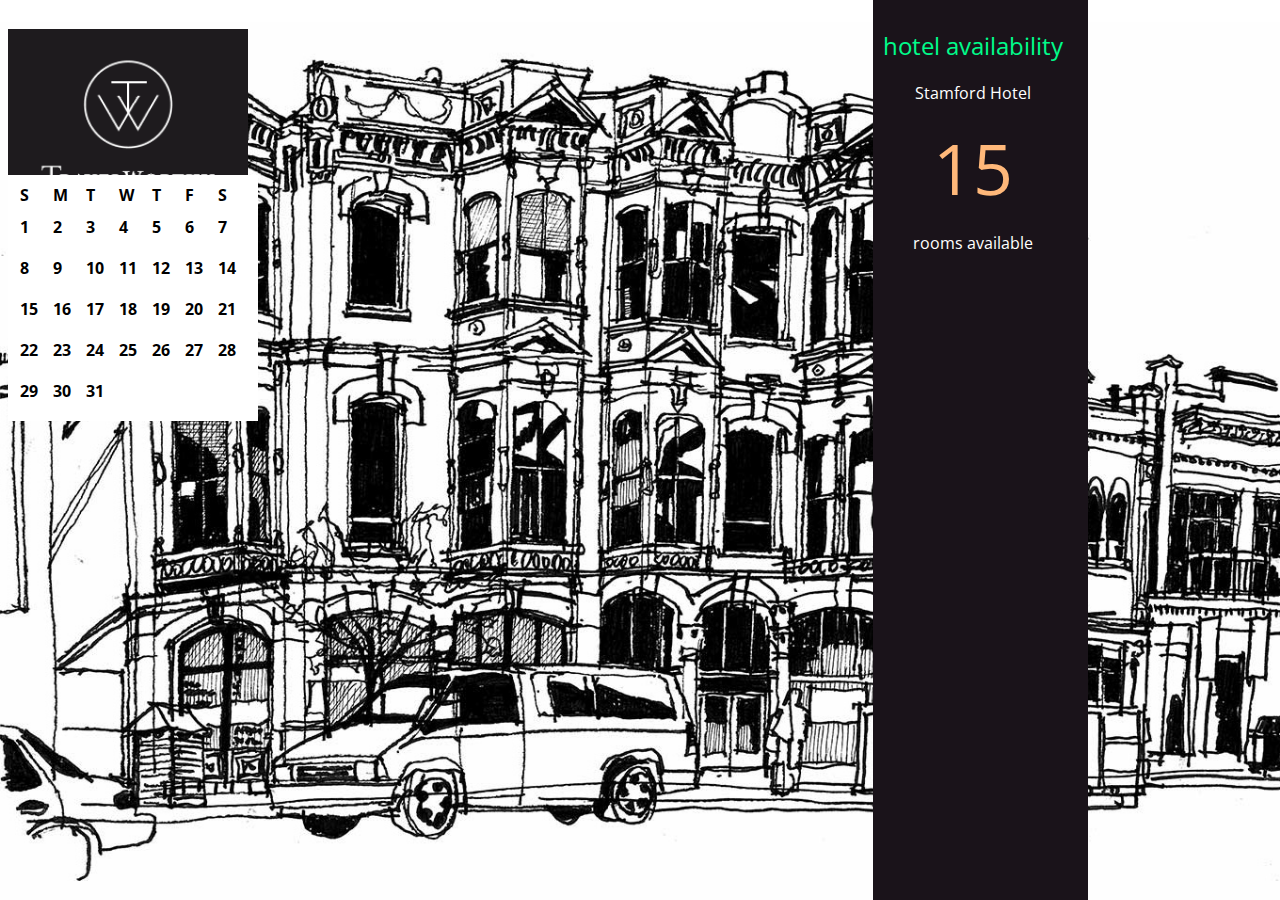
<file: Week2-2/hotel_calendar.html>
<!DOCTYPE html>
<html>
  <head>
    <title>JavaScript</title>
    <link rel="stylesheet" href="css/c03.css" />
  </head>
  <body>
    <h1>TravelWorthy</h1>
      <div class="calendar">
        <table id="hotelCalendarTable" cellspacing="9">
         <tr>
          <td>S</td>
          <td>M</td>
          <td>T</td>
          <td>W</td>
          <td>T</td>
          <td>F</td>
          <td>S</td>
         </tr>
        </table>
      </div>
    <div id="info">
      <h2>hotel availability</h2>
      <div id="hotelName">
      
      <p id="hotelname">
      
      </p>
      
      </div>
      <div id="availability">
      
     
        <p id="rooms"></p>
         <div  class="rooms" id="roomsleft">
      	</div>
        <p>rooms available</p>
      </div>
    </div>
    <script src="js/object-literal.js"></script>
    <script src="js/calendar.js"></script>
  </body>
</html>
</file>
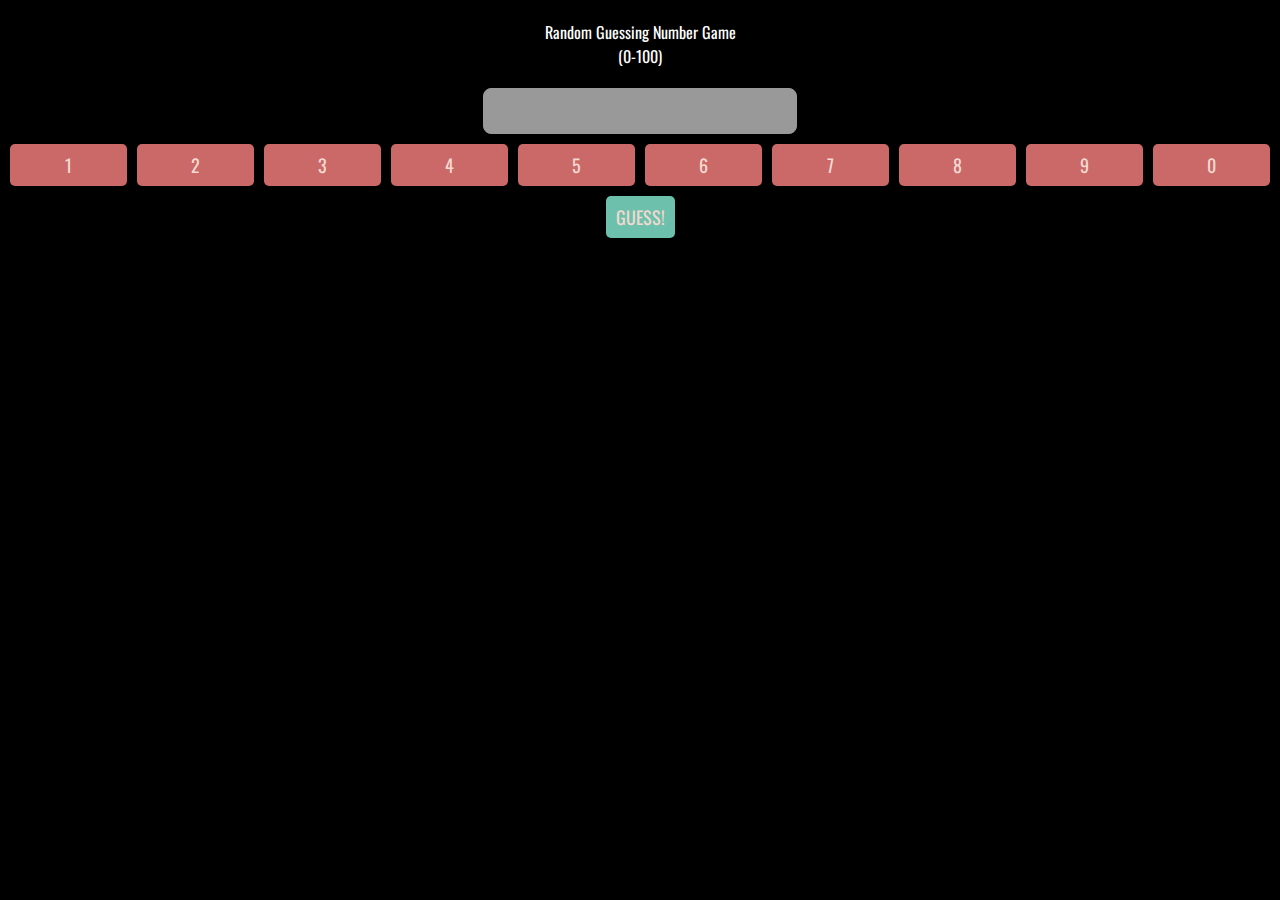
<file: Week3/random-guessing-number-game.html>
<!DOCTYPE html>
<html>
  <head>
    <title>Random Guessing Number Game</title>
    <link rel="stylesheet" href="css/week3.css" />
  </head>
  <body id="body">
    <center>
      <div class="title">Random Guessing Number Game </br>(0-100)</div>
      <div><input type="text" id="userValue" class="user-input" disabled/></div>
    </center>
    <div id="buttonContainer">
      
     
      <div class="row">
        <div class="button" id="one">1</div>
        <div class="button" id="two">2</div>
        <div class="button" id="three">3</div>    
        <div class="button" id="four">4</div>
        <div class="button" id="five">5</div>
        <div class="button" id="six">6</div>
      	<div class="button" id="seven">7</div>
        <div class="button" id="eight">8</div>
        <div class="button" id="nine">9</div>
        <div class="button" id="zeo">0</div>
     </div>
      
     
     
      <center><div class="button guess" id="guess">Guess!</div></center>
      </div>
     
      
    </div>
    <script src="js/game.js"></script>
  </body>
</html>
</file>
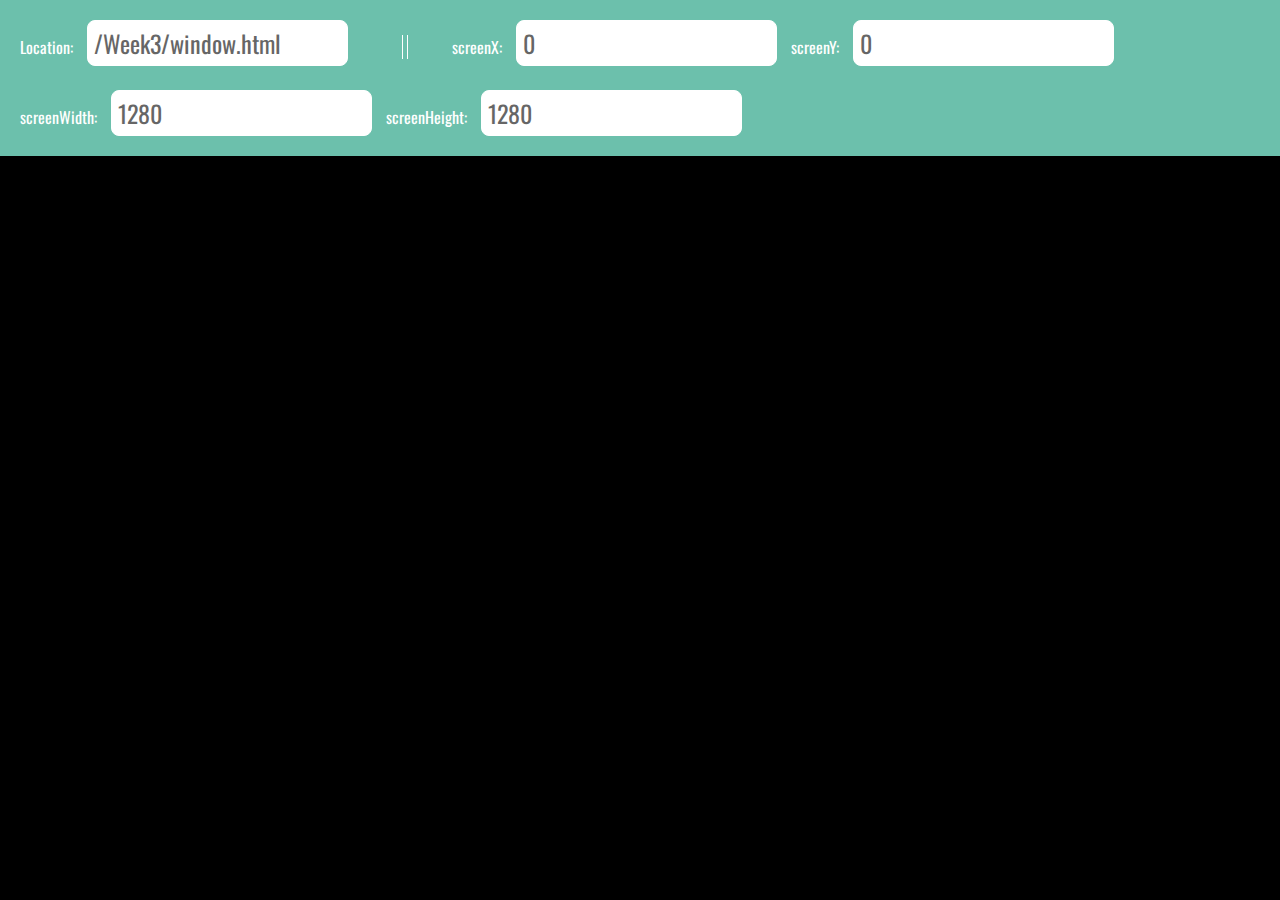
<file: Week3/window.html>
<!DOCTYPE html>
<html>
  <head>
    <title>ITE220: Week 3</title>
    <link rel="stylesheet" href="css/week3.css" />
  </head>
  <body id="body">
    <div id="stats">
      Location: <input type="text" id="location" /> <span class="divider">|</span>       
      screenX: <input type="text" id="sx" /> 
      screenY: <input type="text" id="sy" />
      <br> <br>
      screenWidth: <input type="text" id="sw" />
      screenHeight: <input type="text" id="sh" />
      
    </div>
    <script src="js/window-example.js"></script>
  </body>
</html>
</file>
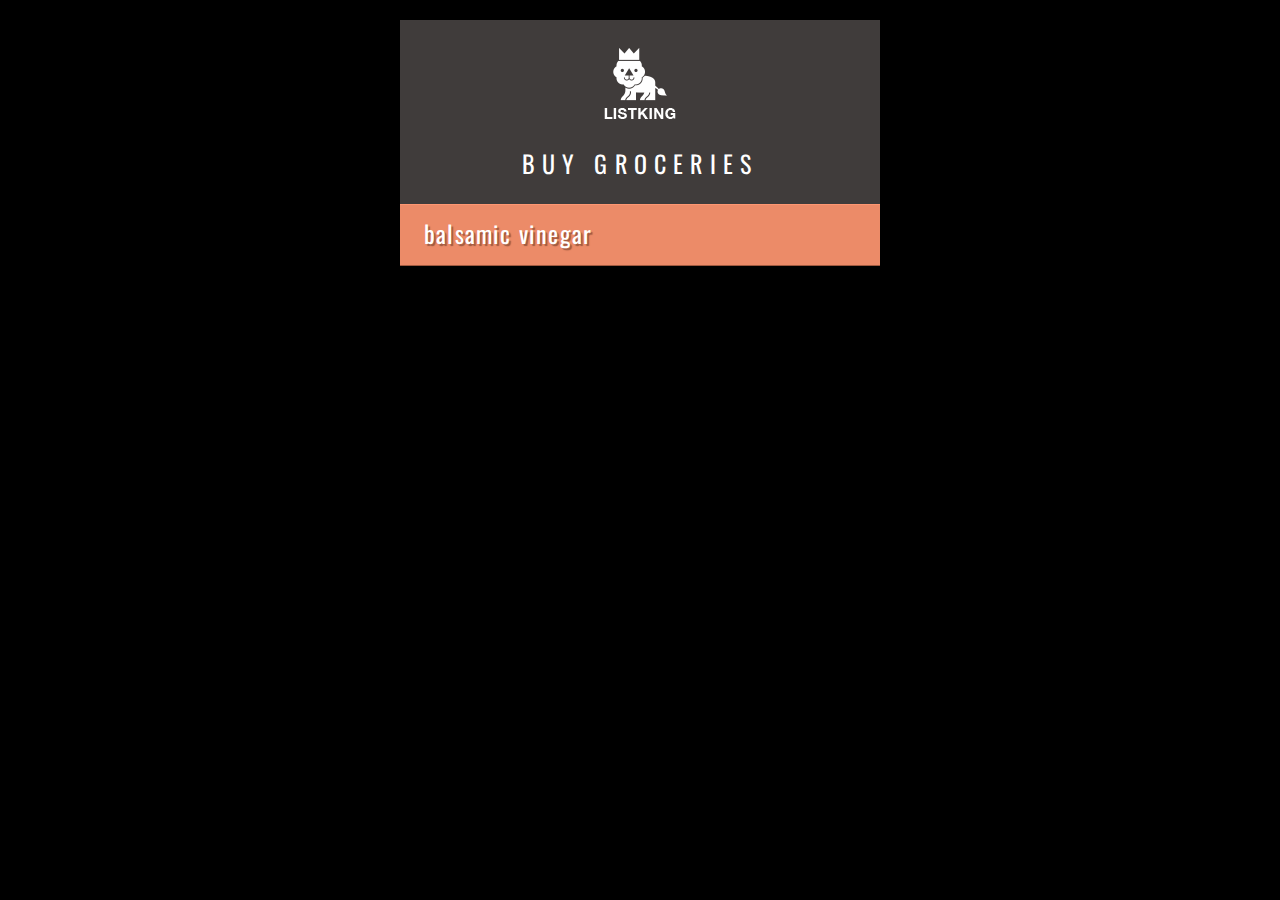
<file: Week4/basic-jquery.html>
<!DOCTYPE html>
<html>
  <head>
    <title>JavaScript &amp; jQuery - Chapter 7: Introducing jQuery - Basic Example</title>
    <link rel="stylesheet" href="css/c07.css" />
  </head>
  <body>
    <div id="page">
      <h1 id="header">List</h1>
      <h2>Buy groceries</h2>
      <ul>
        <li id="one" class="cool"><em>fresh</em> figs</li>
        <li id="two" class="cool">pine nuts</li>
        <li id="three" class="cool">honey</li>
        <li id="four">balsamic vinegar</li>
      </ul>
    </div>
    <script src="js/jquery-1.11.0.js"></script>
    <script src="js/basic-example.js"></script>
  </body>
</html>
</file>
<file: Week2-2/css/c03.css>
@import url(http://fonts.googleapis.com/css?family=Open+Sans);

body {
  background-color: #f8f8f8;
  background: url("../images/travelworthy-backdrop.jpg") no-repeat;
  -webkit-background-size: cover;
  -moz-background-size: cover;
  -o-background-size: cover;
  background-size: cover;
  font-family: 'Open Sans', sans-serif;
  }

h1 {
  background: #1a131a url("../images/travelworthy-logo.gif") no-repeat;
  background-size:cover;
  height: 180px;
  width: 240px;
  float: left;
  text-indent: 100%;
  overflow: hidden;
  white-space: nowrap;
  }

h2 {
  margin-top: 29px;
  color: #00fb8a; 
  font-weight: normal;
  }

#info {
  background-color: #1a131a;
  color: #ffffff;
  width: 200px;
  padding-right:15px;
  text-align: center;
  min-height: 100%;
  position: absolute;
  top: 0;
  right: 15%; 
  }
//until here 

#hotelName {
  font-weight:bold; 
  text-transform: uppercase;
  text-align: center; 
  font-size: 120%;
  margin-top: 10px;
  border-top: 1px solid #fff;
  border-bottom: 1px solid #fff; 
  padding: 10px 0;}

#hotel1 {
  margin-top: 1em; 
  border-top: 1px solid #fff; 
  padding-top: 1em;} 
#hotel2 {
  border-bottom: 1px solid #fff; 
  padding-bottom: 1em;}

.rooms {
  font-size: 440%;
  color: #ffb87a;
  display: inline-block;
  margin: 0;}

#roomRate{
  text-decoration: line-through;
  display: inline-block;
  float: left;
  padding-top: 10px;}

#specialRate {  
  font-size: 440%;
  color: #ffb87a;
  display: inline-block;
  padding: 10px 0 20px 0;
  margin: 0;}

#offerEnds {
  text-transform: uppercase;
  color: #ffb87a;
  font-size: 75%;}

.true, .false {
  padding: 0 50px 0 50px;
  line-height: 28px;
  text-align: left;
  background-image: url("../images/check-cross.png");
  background-position: 120px 0;
  background-repeat: no-repeat;}

.false {
  background-position: 120px -28px;}

/* footer */

#footer {
  position: absolute;
  bottom: 0;
  left: 0;
  width: 100%;
  background-color: #adffda;}

#footer p {
  padding: 10px;
  margin: 0;}

.data {
  padding: 10px;}

.calendar {
  top: 175px;
  position: absolute;
  width: 250px;
  background-color: white;
  font-weight:bold;
}

.calendar td {
  padding-left: 3px;
  padding-right: 3px;
  padding-top:0px;
  
}
</file>
<file: Week3/css/week3.css>
@import url(http://fonts.googleapis.com/css?family=Oswald);

body {
  background-color: #000;
  font-family: 'Oswald', 'Futura', sans-serif;
  margin: 0; 
  padding: 0;
}

#page {
  background-color: #403c3b;
  margin: 0 auto 0 auto;
}


#stats {
  background-color: #6cc0ac;
  color: #ffffff; 
  position: fixed; 
  top: 0; 
  left: 0; 
  padding: 20px; 
  width: 100%;
}

#stats input[type="text"] {
  width: auto;
  margin: 0 10px 0 10px;
  background-color: #fff;
  border-color: #fff;
}

#body #page {margin-top: 130px;}

.divider {
  margin: 0 40px; 
  border-left: 1px solid #fff; 
  border-right: 1px solid #fff; 
  color: #6cc0ac;}

/* Form styles */

form {
  padding: 0 60px 65px 60px;}

label {
  color: #fff;
  display: block;
  margin: 10px 0 10px 0;
  font-size: 24px;}

input[type='text'], input[type='password'], textarea {
  background-color: #999;
  color: #666;
  font-family: 'Oswald', 'Futura', sans-serif;
  font-size: 24px;
  width: 96%;
  padding: 4px 6px;
  border: 1px solid #999;
  border-radius: 8px;}

input[type='text']:focus, input[type='password']:focus, textarea:focus {
  border: 1px solid #fff;
  background-color: #fff;
  outline: none;}
/*
input[type='submit'], a.add {
  background-color: #cb6868;
  color: #f3dad1;
  border: none;
  border-radius: 5px;
  padding: 8px 10px;
  margin-top: 10px;
  float: right;
  font-size: 18px;
  text-decoration: none;
  text-transform: uppercase;}
input[type='submit']:hover, a.add:hover {
  background-color: #d75359;
  color: #f3dad1;
  cursor: pointer;
  box-shadow: none;
  position: relative;
  top: 1px;}*/

textarea {
  width: 96%;
  height: 5em;
  line-height: 1.4em;}

select, option {
  font-size: 16px;}

.button {
  background-color: #cb6868;
  color: #f3dad1;
  border: none;
  border-radius: 5px;
  padding: 8px 10px;
  margin-top: 10px;
  font-size: 18px;
  text-decoration: none;
  text-transform: uppercase;
  width: 30px;
  text-align: center;
  cursor: pointer;

  display: table-cell;
  
}
.row {
  display: table;
  width: 100%; /*Optional*/
  table-layout: fixed; /*Optional*/
  border-spacing: 10px; /*Optional*/
}
.user-input {
  
  width: 300px !important;
  text-align: center;
}
.title {
  margin-top: 20px;
  margin-bottom: 20px;
  color: white;
}
.button.guess {
  background-color: #6cc0ac;
}
</file>
<file: Week4/css/c07.css>
@import url(http://fonts.googleapis.com/css?family=Oswald);

body {
  background-color: #000;
  font-family: 'Oswald', 'Futura', sans-serif;
  margin: 0; 
  padding: 0;}

#page {
  background-color: #403c3b;
  margin: 0 auto 0 auto;
  position: relative;
  text-align: center;}
  /* Responsive page rules at bottom of style sheet */

h1 {
  background-image: url(../images/kinglogo.png);
  background-repeat: no-repeat;
  background-position: center center;
  text-align: center;
  text-indent: -1000%;
  height: 75px;
  line-height: 75px;
  width: 117px;
  margin: 0 auto 0 auto;
  padding: 30px 10px 20px 10px;}

h2 {
  color: #fff;
  font-size: 24px;
  font-weight: normal;
  text-align: center;
  text-transform: uppercase;
  letter-spacing: .3em;
  display: inline-block;
  margin: 0 0 23px 0;}

h2 span {
  background-color: #fff;
  color: #000;
  font-size: 12px;
  text-align: center;
  letter-spacing: 0;
  display: inline-block;
  position: relative;
  border-radius: 50%;
  top: -5px;
  height: 22px;
  width: 26px;
  padding: 4px 0 0 0;}

ul {
  border:none;
  padding: 0;
  margin: 0;}

li {
  background-color: #ec8b68;
  color: #fff;
  border-top: 1px solid #fe9772;
  border-bottom: 1px solid #9f593f;
  font-size: 24px;
  letter-spacing: .05em;
  list-style-type: none;
  text-shadow: 2px 2px 1px #9f593f;
  text-align: left;
  height: 50px;
  padding-left: 1em;
  padding-top: 10px;}

li a {
  color: #fff;
  background-image: url('../images/icon-link.png');
  background-position: right, center;
  background-repeat: no-repeat;
  text-decoration: none;
  padding-right: 36px;}

li.complete a {
  background-image: none;}

p {
  background-color: #fff;
  color: #666; 
  padding: 10px;
  display: inline-block;
  margin: 20px auto 20px auto;
  width: 80%;
  border-radius: 5px;
  text-align: center;}

.hot {
  background-color: #d7666b;
  color: #fff;
  text-shadow: 2px 2px 1px #914141;
  border-top: 1px solid #e99295;
  border-bottom: 1px solid #914141;}

.cool {
  background-color: #6cc0ac;
  color: #fff;
  text-shadow: 2px 2px 1px #3b6a5e;
  border-top: 1px solid #7ee0c9;
  border-bottom: 1px solid #3b6a5e;}

.complete {
  background-color: #999;
  color: #fff;
  background-image: url("../images/icon-trash.png");
  background-position: right, center;
  background-repeat: no-repeat;
  border-top: 1px solid #666;
  border-bottom: 1px solid #b0b0b0;
  text-shadow: 2px 2px 1px #333;}

.complete a {display:block;}

.favorite {
  background-image: url('../images/icon-heart.png');
  background-position: right, center;
  background-repeat: no-repeat;}

em.seasonal
 {
  background-image: url('../images/icon-calendar.png');
  background-position: left  center;
  background-repeat: no-repeat;
  padding-left: 30px;}


/* FORM STYLES */

form {
  padding: 0 20px 20px 20px;}

label {
  color: #fff;
  display: block;
  margin: 10px 0 10px 0;
  font-size: 24px;}

input[type='text'], input[type='password'], textarea {
  background-color: #999;
  color: #333;
  font-size: 24px;
  width: 96%;
  padding: 4px 6px;
  border: 1px solid #999;
  border-radius: 8px;}

input[type='submit'], a.add, button, a.show {
  background-color: #cb6868;
  color: #f3dad1;
  border-radius: 8px;
  border: none;
  padding: 8px 10px;
  margin-top: 10px;
  font-family: 'Oswald', 'Futura', sans-serif;
  font-size: 18px;
  text-decoration: none;
  text-transform: uppercase;}

input[type='submit'], a.add, button {
  float: right;} 

input[type='text']:focus, input[type='password']:focus, textarea:focus {
  border: 1px solid #fff;
  background-color: #fff;
  outline: none;}

input[type='submit']:hover, a.add:hover, a.show:hover {
  background-color: #000;
  color: #fff;
  cursor: pointer;}


::-webkit-input-placeholder {color: #403c3b; font-family: arial, sans-serif;}
:-moz-placeholder { /* Firefox 18- */ color: #403c3b; font-family: arial, sans-serif;}
::-moz-placeholder {  /* Firefox 19+ */ color: #403c3b; font-family: arial, sans-serif;}
:-ms-input-placeholder { color: #403c3b; font-family: arial, sans-serif;}


textarea {
  width: 96%;
  height: 5em;
  line-height: 1.4em;}

select, option {
  font-size: 16px;}

#feedback, #termsHint {
  color: #fff;
  background-image: url('../images/warning.png');
  background-repeat: no-repeat;
  background-position: 2px 14px;
  padding: 10px 0 0 22px;}

#packageHint {
  color: #fff;
  background-image: url('../images/hint.png');
  background-repeat: no-repeat;
  background-position: 2px 5px;
  padding-left: 22px;}

label.selectbox {
  display: inline;}

label.checkbox {
  display: inline;
  font-size: 16px;}

/* Link to show list */
h2 a {
  font-size: 12px; }

a.show{
  font-size: 12px; 
  padding: 5px; 
  letter-spacing: 0; 
  position: relative;
  top: -5px;
  left: 10px;}

/* form example */
#newItemButton {padding: 10px 20px 75px 20px; display: none;}
#newItemForm {padding-top: 20px;}
#itemDescription {width: 360px;}
#newItemForm input[type='submit'] {margin-top: 0; text-align: left;}

/* Attributes example */
#group {
  margin: 10px;
  border: 2px solid #fff;}

/* Events object */
.date, li i {
  font-size: 12px;
  padding-left: 8px;}


/* Additional styles for position example */
#slideAd {
  width: 130px;
  height: 60px;
  background-color: #403c3b;
  background-image: url('../images/adverlion.png');
  background-repeat: no-repeat;
  background-position: 10px center;
  color: #fff;
  border-top: 1px solid #fff;
  border-left: 1px solid #fff;
  border-bottom: 1px solid #fff;
  padding: 25px 20px 10px 85px;
  position: fixed;
  bottom: 20px;
  right: -235px;
  text-transform: uppercase;}

#footer {
  background:none;
  color: #fff;}

/* Small screen:mobile */
@media only screen and (max-width: 500px) {
  body {
      background-color: #403c3b;
  }
  #page {
    max-width: 480px;
  }
}
@media only screen and (min-width: 501px) and (max-width: 767px) {
  #page {
    max-width: 480px;
    margin: 20px auto 20px auto;
  }
}
@media only screen and (min-width: 768px) and (max-width: 959px) {
  #page {
    max-width: 480px;
    margin: 20px auto 20px auto;
  }
}
/* Larger screens act like a demo for the app */
@media only screen and (min-width: 960px) {
  #page {
    max-width: 480px;
    margin: 20px auto 20px auto;
  }
}
@media (-webkit-min-device-pixel-ratio: 2), (min-resolution: 192dpi) { 
  h1{
    background-image: url(../images/2xkinglogo.png);
    background-size: 72px 72px;
  }
}
</file>
